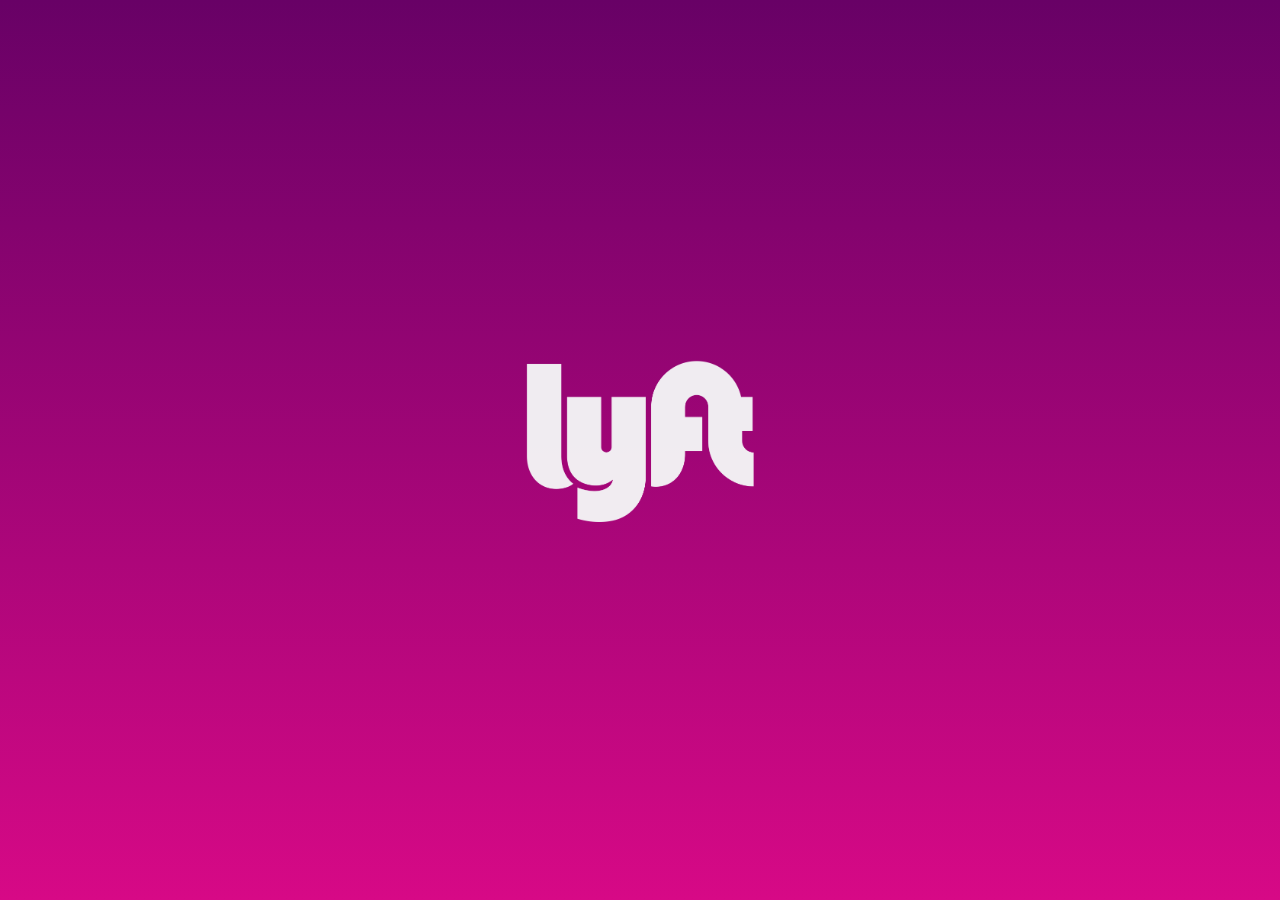
<file: index.html>
<!DOCTYPE html>
<html lang="en">
<head>
  <meta charset="UTF-8">
  <meta name="viewport" content="width=device-width, initial-scale=1.0">
  <meta http-equiv="X-UA-Compatible" content="ie=edge">
  <title>Lyft</title>
  <link rel="shortcut icon" type="image/y-icon" href="./assets/images/logo-pink.png">
  <link rel="stylesheet" href="./vendors/bootstrap/css/bootstrap.min.css">
  <link rel="stylesheet" href="./css/main.css">
</head>
<body>
  <!-- Logo lyft blanco -->
  <div class="container-flex gradiente vh-100">
    <img src="./assets/images/logo-white.png" class="img-responsive vh-20" alt="Logo lyft">
  </div>
  <script src="./vendors/librerias/jquery-3.2.1.min.js"></script>
  <script src="./vendors/bootstrap/js/bootstrap.min.js"></script>
  <script src="./js/app.js"></script>
</body>
</html>
</file>
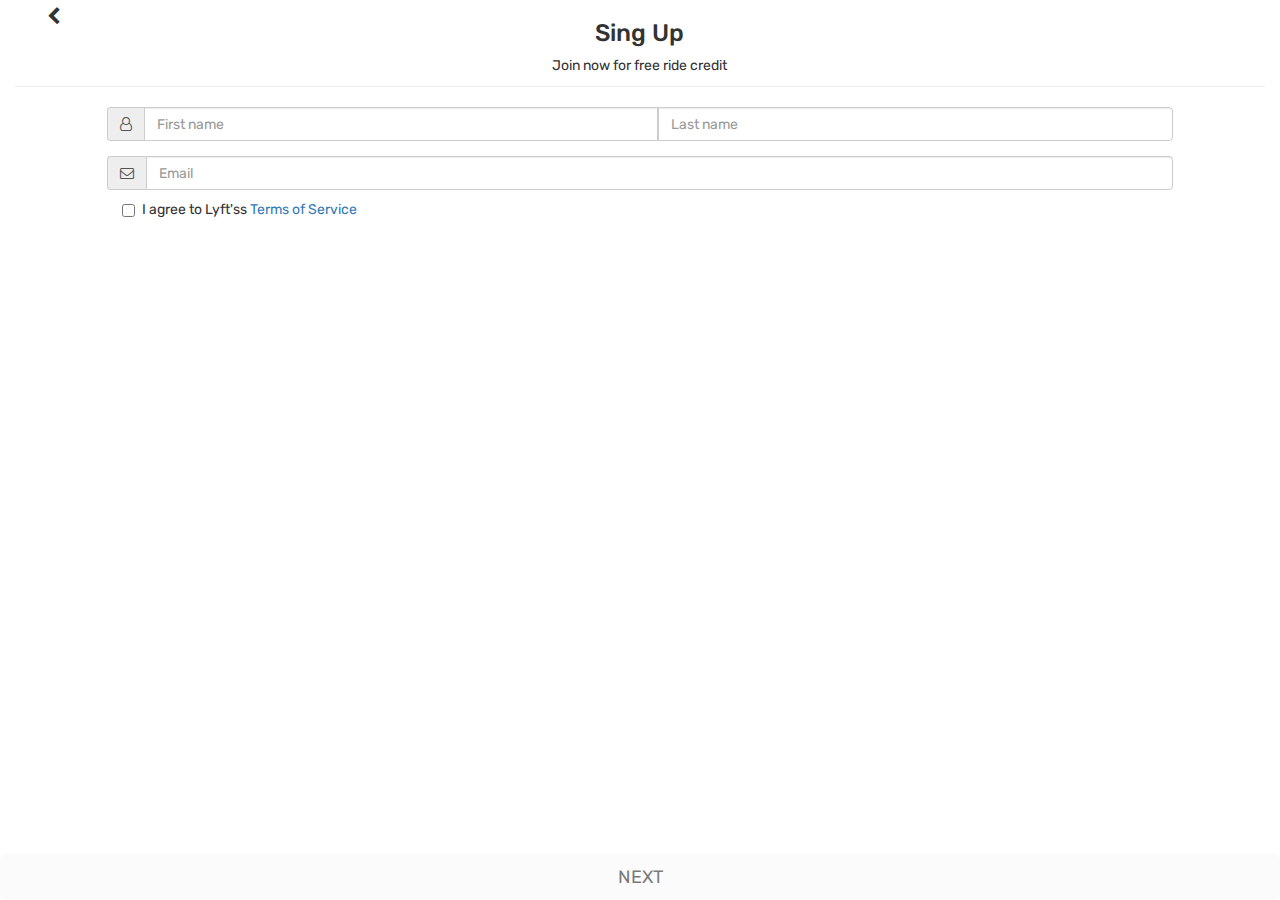
<file: views/registerdata.html>
<!DOCTYPE html>
<html lang="en">

<head>
  <meta charset="UTF-8">
  <meta name="viewport" content="width=device-width, initial-scale=1.0">
  <meta http-equiv="X-UA-Compatible" content="ie=edge">
  <title>Lyft - Register data</title>
  <link rel="shortcut icon" type="image/y-icon" href="./assets/images/logo-pink.png">
  <link href="https://fonts.googleapis.com/css?family=Rubik" rel="stylesheet">
  <link rel="stylesheet" href="../assets/icons/font-awesome/css/font-awesome.min.css">
  <link rel="stylesheet" href="../vendors/bootstrap/css/bootstrap.min.css">
  <link rel="stylesheet" href="../css/main.css">
</head>

<body>
  <!-- Formulario para registrar datos del usuario -->
  <form class="  vh-100 flex">
    <div class="">
      <div class="form-group mg-bottom-0">
        <button type="button" class="btn btn-prev-verify-number col-xs-1">
            <i class="fa fa-chevron-left fa-lg"></i>
          </button>
        <div class="col-xs-10 text-center">
          <h3>Sing Up</h3>
          <p>Join now for free ride credit</p>
        </div>
      </div>
      <div class="form-group">
        <div class="col-xs-12">
          <hr class="mg-top-0">
        </div>
      </div>
      <div class="form-group">
        <div class="col-xs-offset-1 col-xs-10 input-group">
          <div class="input-group-addon"><i class="fa fa-user-o"></i></div>
          <input type="text" class="form-control" id="firstName" placeholder="First name">
          <input type="text" class="form-control" id="lastName" placeholder="Last name">
        </div>
      </div>
      <div class="form-group">
        <div class="col-xs-offset-1 col-xs-10 input-group">
          <div class="input-group-addon"><i class="fa fa-envelope-o"></i></div>
          <input type="email" class="form-control" id="email" placeholder="Email" required>
        </div>
        <div class="col-xs-offset-1 col-xs-10 checkbox">
          <label>
            <input type="checkbox" name="remember" id="check">I agree to Lyft'ss <a href="#">Terms of Service</a>
          </label>
        </div>
      </div>
    </div>
    <button type="button" class="btn btn-lg btn-next-register-data btn-block text-uppercase" disabled>next</button>
  </form>
  <script src="../vendors/librerias/jquery-3.2.1.min.js"></script>
  <script src="../vendors/bootstrap/js/bootstrap.min.js"></script>
  <script src="../js/registerdata.js"></script>
</body>

</html>
</file>
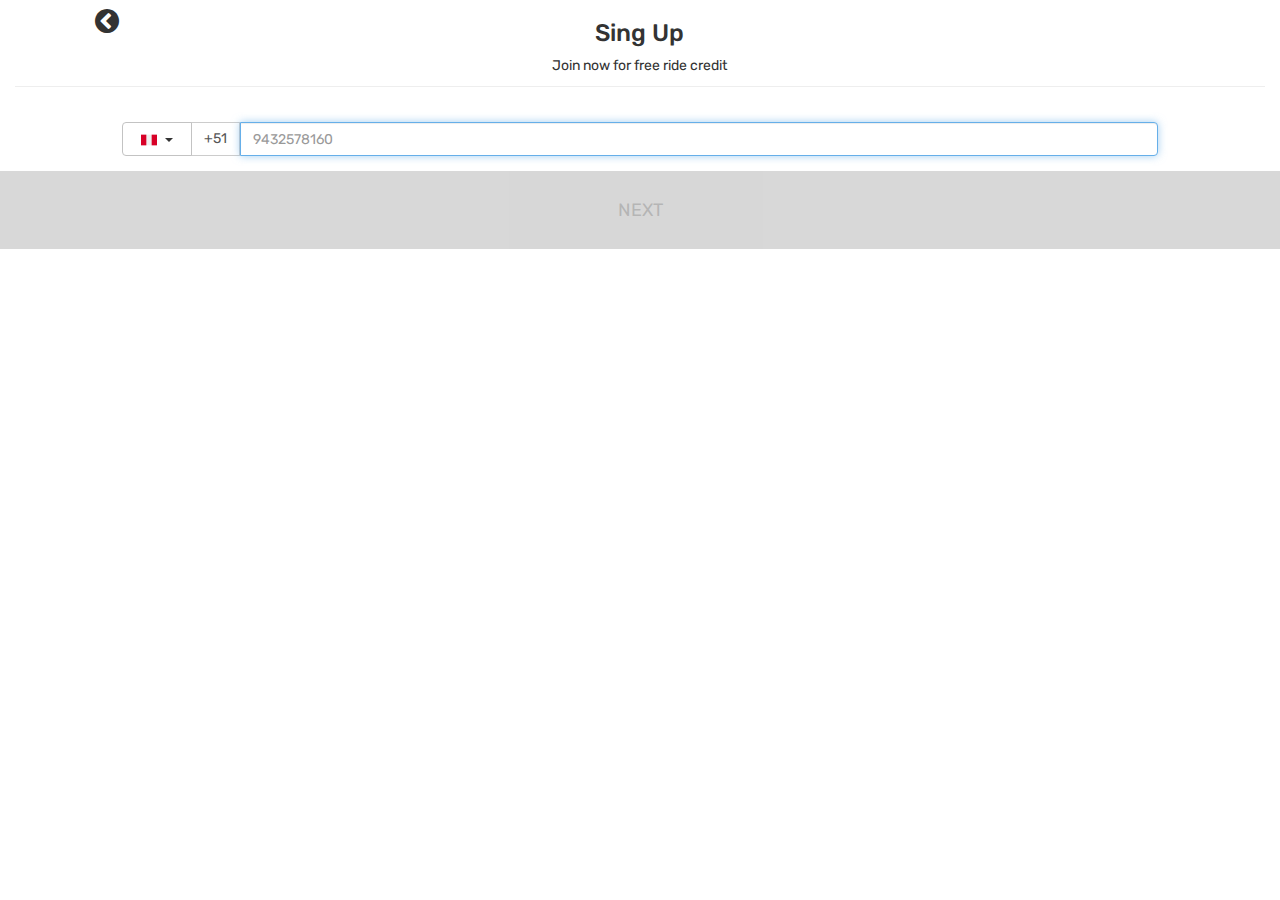
<file: views/registernumber.html>
<!DOCTYPE html>
<html lang="en">

<head>
  <meta charset="UTF-8">
  <meta name="viewport" content="width=device-width, initial-scale=1.0">
  <meta http-equiv="X-UA-Compatible" content="ie=edge">
  <title>Lyft - Register number</title>
  <link rel="shortcut icon" type="image/y-icon" href="./assets/images/logo-pink.png">
  <link href="https://fonts.googleapis.com/css?family=Rubik" rel="stylesheet">
  <link rel="stylesheet" href="../assets/icons/font-awesome/css/font-awesome.min.css">
  <link rel="stylesheet" href="../vendors/bootstrap/css/bootstrap.min.css">
  <link rel="stylesheet" href="../css/main.css">
</head>

<body>
  <!-- Formulario para registrar el número del usuario -->
  <form id="resgister-number" class="form-horizontal container-fluid vh-100">
    <div class="form-group mg-bottom-0">
      <!-- Botón para regresar a la vista anterior -->
      <button type="button" class="col-xs-2 btn btn-view-previous bg-none">
        <i class="fa fa-chevron-circle-left fa-2x"></i>
      </button>
      <!-- Título del formulario -->
      <div class="col-xs-8 text-center">
        <h3>Sing Up</h3>
        <p>Join now for free ride credit</p>
      </div>
    </div>
    <!-- Línea horizontal  -->
    <div class="form-group">
      <div class="col-xs-12">
        <hr class="mg-top-0">
      </div>
    </div>
    <div class="form-group">
      <div class="col-xs-offset-1 col-xs-10">
        <div class="input-group">
          <div class="input-group-btn">
            <!-- Botón deslizable de las banderas de los países -->
            <button type="button" class="btn dropdown-toggle bg-none btn-countries" data-toggle="dropdown">
              <img src="../assets/images/countries/peru.svg" class="img-responsive dp-inlinea" alt="Bandera Perú">
              <span class="caret"></span>
            </button>
            <!-- Lista de las banderas de los países -->
            <ul class="dropdown-menu list-countries">
              <li><img src="../assets/images/countries/chile.svg" class="img-responsive" data-country="chile" alt="Bandera Chile"></li>
              <li><img src="../assets/images/countries/colombia.svg" class="img-responsive text-center" data-country="colombia" alt="Bandera Colombia"></li>
              <li><img src="../assets/images/countries/mexico.svg" class="img-responsive text-center" data-country="mexico" alt="Bandera México"></li>
              <li><img src="../assets/images/countries/peru.svg" class="img-responsive text-center" data-country="peru" alt="Bandera Perú"></li>
            </ul>
          </div>
          <!-- Código postal -->
          <div class="input-group-addon code-postal bg-none">+51</div>

          <!-- Input para ingresar el número -->
          <input type="text" class="form-control input-number" maxlength="10" placeholder="9432578160" autofocus>
        </div>
      </div>
    </div>
    <div class="form-group">
      <button type="button" class="btn btn-lg btn-next btn-block text-uppercase btn-next-register-number">next</button>
    </div>
  </form>
  <script src="../vendors/librerias/jquery-3.2.1.min.js"></script>
  <script src="../vendors/bootstrap/js/bootstrap.min.js"></script>
  <script src="../js/data.js"></script>
  <script src="../js/registernumber.js"></script>
</body>

</html>
</file>
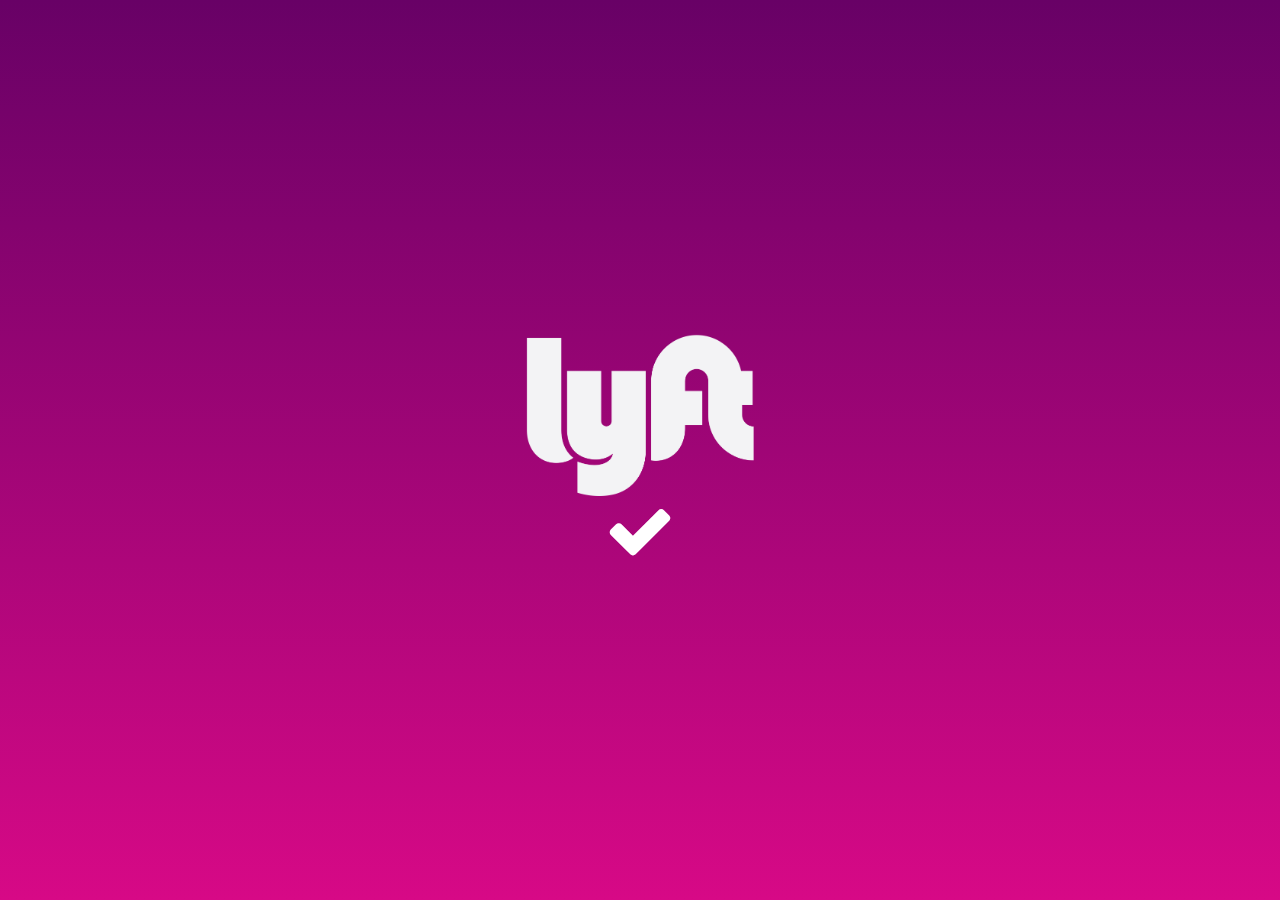
<file: views/registersuccess.html>
<!DOCTYPE html>
<html lang="en">

<head>
  <meta charset="UTF-8">
  <meta name="viewport" content="width=device-width, initial-scale=1.0">
  <meta http-equiv="X-UA-Compatible" content="ie=edge">
  <title>Lyft - Register Success</title>
  <link rel="shortcut icon" type="image/y-icon" href="./assets/images/logo-pink.png">
  <link href="https://fonts.googleapis.com/css?family=Rubik" rel="stylesheet">
  <link rel="stylesheet" href="../assets/icons/font-awesome/css/font-awesome.min.css">
  <link rel="stylesheet" href="../vendors/bootstrap/css/bootstrap.min.css">
  <link rel="stylesheet" href="../css/main.css">
</head>

<body>
  <main id="main-register-success">
    <div class="container-flex-registersuccess vh-100 gradiente">
      <img src="../assets/images/logo-white.png" class="img-responsive vh-20" alt="logo lyft">
      <i class="fa fa-check fa-5x"></i>
    </div>
  </main>
  <script src="../vendors/librerias/jquery-3.2.1.min.js"></script>
  <script src="../vendors/bootstrap/js/bootstrap.min.js"></script>
  <script src="../js/registersuccess.js"></script>
</body>

</html>
</file>
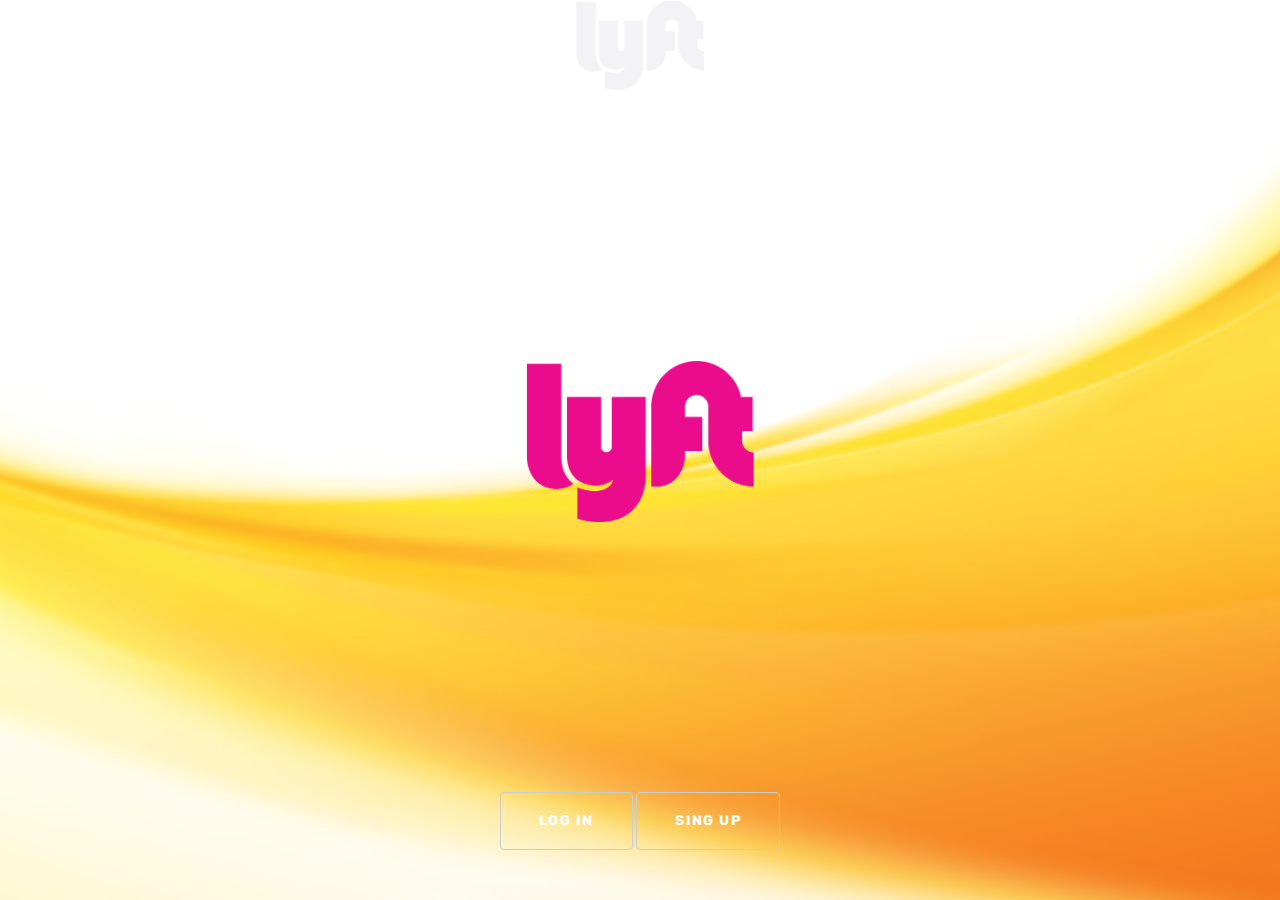
<file: views/singup.html>
<!DOCTYPE html>
<html lang="en">
<head>
  <meta charset="UTF-8">
  <meta name="viewport" content="width=device-width, initial-scale=1.0">
  <meta http-equiv="X-UA-Compatible" content="ie=edge">
  <title>Lyft singup</title>
  <link rel="shortcut icon" type="image/y-icon" href="./assets/images/logo-pink.png">
  <link href="https://fonts.googleapis.com/css?family=Rubik" rel="stylesheet">
  <link rel="stylesheet" href="../vendors/bootstrap/css/bootstrap.min.css">
  <link rel="stylesheet" href="../css/main.css">
</head>
<body>
  <div class="container-fluid hero-imagen vh-100">
    <div class="row">
      <!-- Logo lyft blanco -->
      <div class="col-xs-12 text-center pd-bootom-30">
        <img src="../assets/images/logo-white.png" class="img-responsive vh-10 dp-inline" alt="logo lyft" >
      </div>
      <!-- Logo lyft rosado -->
      <div class="col-xs-12 text-center pd-bootom-30">
        <img src="../assets/images/logo-pink.png" class="img-responsive vh-20 dp-inline" alt="logo lyft">
      </div>
      <!-- Botones de acceso -->
      <div class="col-xs-12 text-center">
        <a class="btn btn-default btn-login text-uppercase" href="#" role="button">Log In</a>
        <a class="btn btn-default btn-singup text-uppercase" href="#" role="button">Sing Up</a>
      </div>
    </div>
  </div>
  <script src="../vendors/librerias/jquery-3.2.1.min.js"></script>
  <script src="../vendors/bootstrap/js/bootstrap.min.js"></script>
  <script src="../js/singup.js"></script>
</body>
</html>
</file>
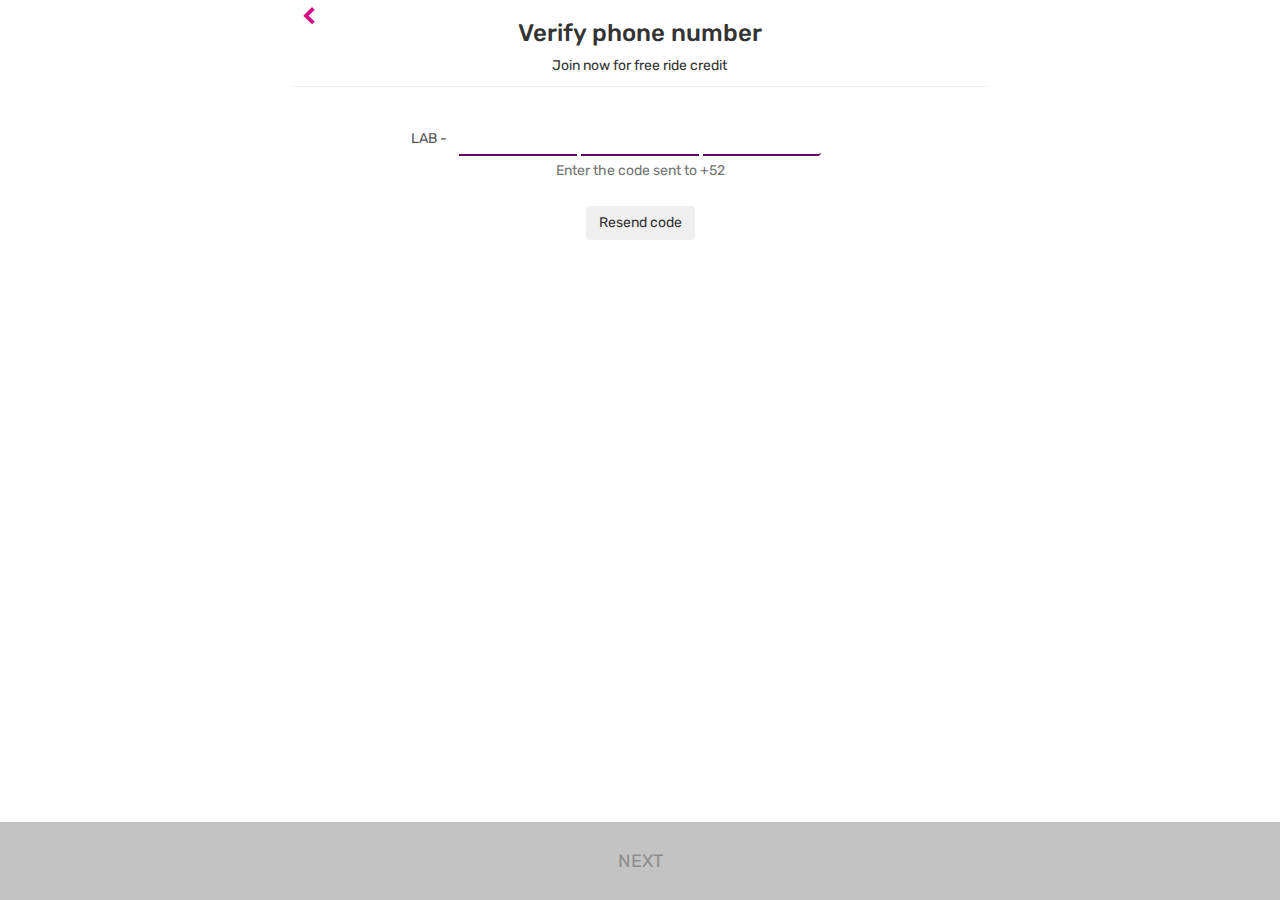
<file: views/verifynumber.html>
<!DOCTYPE html>
<html lang="en">

<head>
  <meta charset="UTF-8">
  <meta name="viewport" content="width=device-width, initial-scale=1.0">
  <meta http-equiv="X-UA-Compatible" content="ie=edge">
  <title>Lyft - Verify number</title>
  <link rel="shortcut icon" type="image/y-icon" href="./assets/images/logo-pink.png">
  <link href="https://fonts.googleapis.com/css?family=Rubik" rel="stylesheet">
  <link rel="stylesheet" href="../assets/icons/font-awesome/css/font-awesome.min.css">
  <link rel="stylesheet" href="../vendors/bootstrap/css/bootstrap.min.css">
  <link rel="stylesheet" href="../css/main.css">
</head>

<body class="vh-100 flex">
  <!-- Formulario para verificar el número -->
  <form id="verify-number" class="form-horizontal container-fluid">
    <div class="form-group mg-bottom-0">
      <button type="button" class="btn btn-prev-register-number col-xs-1">
        <i class="fa fa-chevron-left fa-lg"></i>
      </button>
      <div class="col-xs-10 text-center">
        <h3>Verify phone number</h3>
        <p>Join now for free ride credit</p>
      </div>
    </div>
    <div class="form-group">
      <div class="col-xs-12">
        <hr class="mg-top-0">
      </div>
    </div>
    <!-- Celdas para ingresar el código -->
    <div class="form-group">
      <div class="col-xs-offset-2 col-xs-7 input-group">
        <div id="botones" class="input-group-addon bor-none bg-none">LAB - </div>
        <input type="text" class="form-control cell-number text-center primerDig digit-one" maxlength="1">
        <div class="input-group-addon pd-1 bor-none bg-none"></div>
        <input type="text" class="form-control cell-number text-center segundoDig digit-two" maxlength="1">
        <div class="input-group-addon pd-1 bor-none bg-none"></div>
        <input type="text" class="form-control cell-number text-center tercerDig digit-three" maxlength="1">
      </div>
      <div class="col-xs-12 text-center">
        <span class="help-block">Enter the code sent to +52</span>
      </div>
    </div>
    <div class="form-group">
      <button type="button" class="btn btn-resend center-block">Resend code</button>
    </div>
  </form>
  <button type="button" class="btn btn-next btn-next-verify-number btn-lg btn-block text-uppercase">next</button>
  <script src="../vendors/librerias/jquery-3.2.1.min.js"></script>
  <script src="../vendors/bootstrap/js/bootstrap.min.js"></script>
  <script src="../js/verifynumber.js"></script>
</body>

</html>
</file>
<file: css/main.css>
/*--------------Colors----------------*/
:root {
  --black: #000000;
  --gray: #C3C3C3;
  --graydark: #8E8E8E;
  --pink: #D70986;
  --purple: #680166;
  --white: #FFFFFF;
}
/*--------------Setear----------------*/
body {
  font-family: 'Rubik', sans-serif;
}

.btn-default {
  background: none;
  color: var(--white);
  font-weight: bold;
  letter-spacing: 0.1em;
  padding: 2vh 3vw;
}

.btn-default:hover {
  color: var(--pink);
  background: var(--white);
}
/*--------------Generales----------------*/
.gradiente {
  background: linear-gradient(var(--purple), var(--pink));
}

.bor-none {
  border: none;
}

.bg-none {
  background: var(--white);
}

.dp-inline {
  display: inline;
}

.inline {
  display: inline;
}

.mg-bottom-0 {
  margin-bottom: 0px;
}

.mg-top-0 {
  margin-top: 0px;
}

.pd-0 {
  padding: 0px;
}

.pd-1 {
  padding: 1px;
}

.pd-bootom-30 {
  padding-bottom: 30vh;
}

.vh-10 {
  height: 10vh;
}

.vh-20 {
  height: 18vh;
}

.vh-100 {
  height: 100vh;
}

/*------ Estilos del index -----*/
.container-flex {
  align-items: center;
  display: flex;
  justify-content: center;
}
/*------ Estilos de la vista singup -----*/
.hero-imagen {
  background: url('../assets/images/taxi.png');
  background-position: center;
  background-size: cover;
}

/*------ Estilos de la vista registernumber -----*/
.btn-countries {
  border: 1px solid var(--gray);
}

.btn-next {
  background: var(--gray);
  border: none;
  border-radius: 0px;
  box-shadow: 0px 3px 5px var(--gray);
  color: var(--graydark);
  padding: 3vh 0;
}

.btn-enabled {
  background: var(--pink);
  color: var(--white);
}

.btn-enabled:hover {
  color: var(--white);
}

.list-countries {
  margin: 0;
  padding: 0
  width: 60px;
}

.list-countries li{
  margin: 0;
  padding: 0;
  width: 60px;
}
.list-countries img{
  height: 30px;
  padding-left: 20px;
}

.dropdown-toggle {
  width: 70px;
}

.dropdown-toggle img {
  display: inline-block;
  height: 16px;
  padding-right: 5px;
}
/*------ Estilos de la vista verifynumber -----*/
#verify-number i {
  color: var(--pink);
}

.cell-number {
  border-top: none;
  border-left: none;
  border-right: none;
  border-bottom: 2px solid var(--purple);
  box-shadow: none;
}

.btn-enabled-verify, .btn-enabled-register-data {
  background: linear-gradient(to right, var(--pink), var(--purple));
  color: var(--white);
}

.btn-prev-register-number, .btn-prev-verify-number {
  background: none;
}

/*------ Estilos de la vista registerdata -----*/
.flex {
  display: flex;
  flex-direction: column;
  justify-content: space-between;
}

#firstName, #lastName {
  display: inline;
  width: 50%;
}
/*------ Estilos de la vista registersuccess -----*/
.container-flex-registersuccess {
  display: flex;
  flex-direction: column;
  justify-content: center;
  align-items: center;
}

#main-register-success i {
  color: var(--white);
}
</file>
